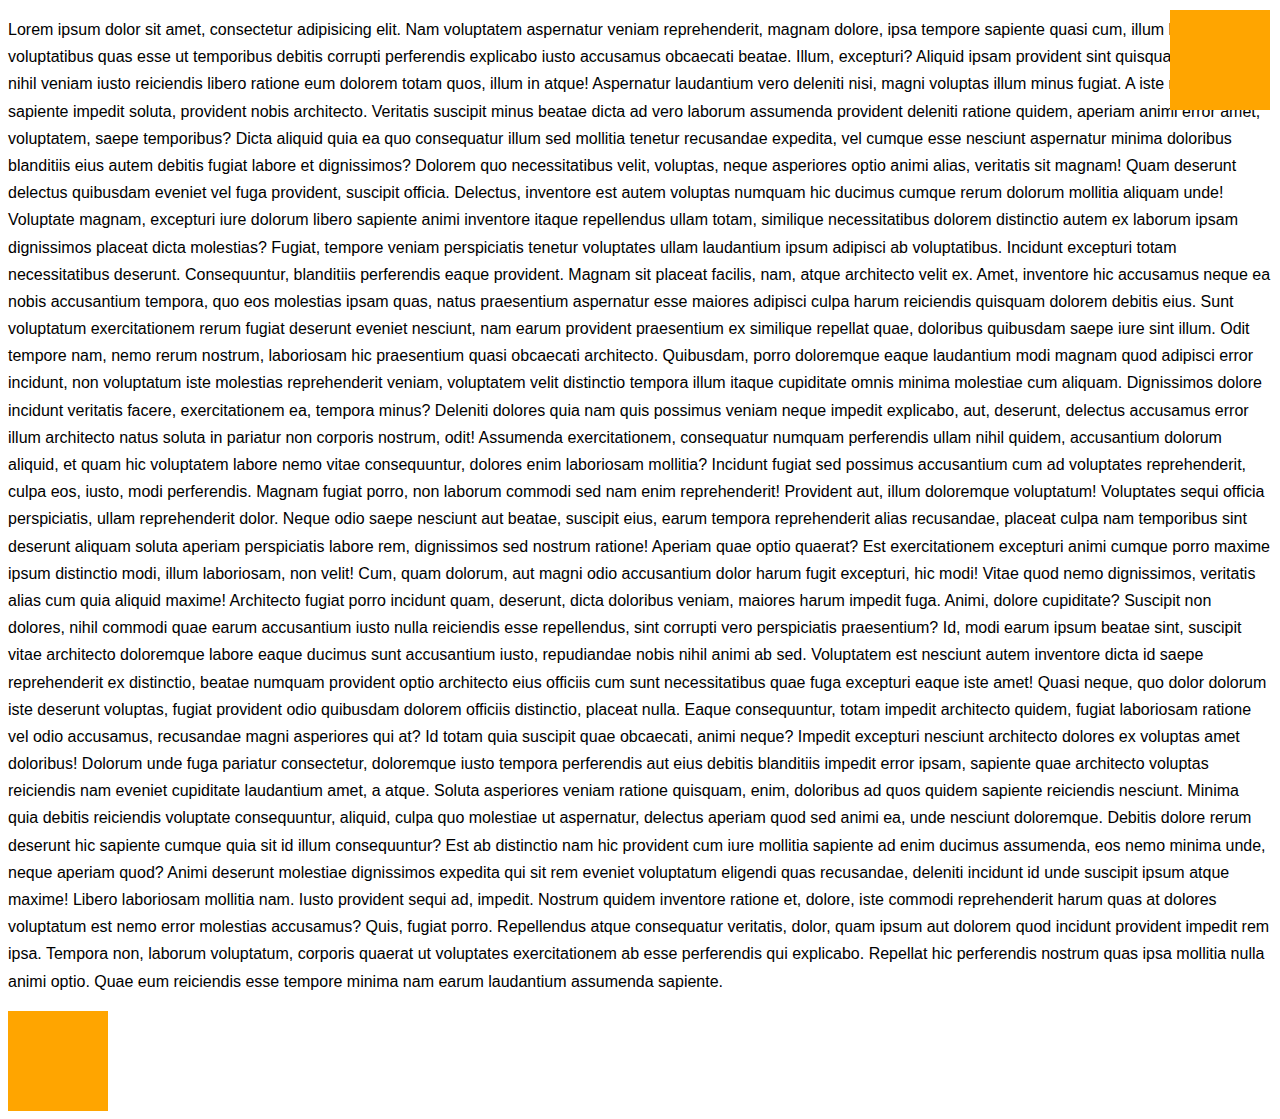
<file: samples/lecture4/index.html>
<!DOCTYPE html>
<html lang="en">
<head>
	<meta charset="UTF-8">
	<title>Lecture 4</title>

	<style>
		* {
			/*border: solid 1px red;*/
			/*padding: 10px;*/
		}

		h1 {
		    font-family: Georgia, "Times New Roman", serif;
		    font-style: italic;
		    font-weight: 900;
		    line-height: 1.5;
		    border: solid 5px red;
			padding: 10px;
			margin: 50px;
		}

		p {
		    font-family: "Helvetica Neueu", Helvetica, Arial, sans-serif;
		    font-style: normal;
		    font-weight: normal;
		    line-height: 1.7;
		    font-size: 16px;
		}

		a {
			display: block;
		}

		section {
			background-color: blue;
			width: 500px;
			height: 6000px;
			position: relative;
			margin: 10px 20px 30px;
		}

		div {
			background-color: orange;
			width: 100px;
			height: 100px;
		}

		div.float {
			float: right;
			position: fixed;
			right: 10px;
			top: 10px;
		}
	</style>
</head>
<body>
	<div class="float">

	</div>
	<p>Lorem ipsum dolor sit amet, consectetur adipisicing elit. Nam voluptatem aspernatur veniam reprehenderit, magnam dolore, ipsa tempore sapiente quasi cum, illum libero voluptatibus quas esse ut temporibus debitis corrupti perferendis explicabo iusto accusamus obcaecati beatae. Illum, excepturi? Aliquid ipsam provident sint quisquam mollitia, nihil veniam iusto reiciendis libero ratione eum dolorem totam quos, illum in atque! Aspernatur laudantium vero deleniti nisi, magni voluptas illum minus fugiat. A iste nihil cupiditate sapiente impedit soluta, provident nobis architecto. Veritatis suscipit minus beatae dicta ad vero laborum assumenda provident deleniti ratione quidem, aperiam animi error amet, voluptatem, saepe temporibus? Dicta aliquid quia ea quo consequatur illum sed mollitia tenetur recusandae expedita, vel cumque esse nesciunt aspernatur minima doloribus blanditiis eius autem debitis fugiat labore et dignissimos? Dolorem quo necessitatibus velit, voluptas, neque asperiores optio animi alias, veritatis sit magnam! Quam deserunt delectus quibusdam eveniet vel fuga provident, suscipit officia. Delectus, inventore est autem voluptas numquam hic ducimus cumque rerum dolorum mollitia aliquam unde! Voluptate magnam, excepturi iure dolorum libero sapiente animi inventore itaque repellendus ullam totam, similique necessitatibus dolorem distinctio autem ex laborum ipsam dignissimos placeat dicta molestias? Fugiat, tempore veniam perspiciatis tenetur voluptates ullam laudantium ipsum adipisci ab voluptatibus. Incidunt excepturi totam necessitatibus deserunt. Consequuntur, blanditiis perferendis eaque provident. Magnam sit placeat facilis, nam, atque architecto velit ex. Amet, inventore hic accusamus neque ea nobis accusantium tempora, quo eos molestias ipsam quas, natus praesentium aspernatur esse maiores adipisci culpa harum reiciendis quisquam dolorem debitis eius. Sunt voluptatum exercitationem rerum fugiat deserunt eveniet nesciunt, nam earum provident praesentium ex similique repellat quae, doloribus quibusdam saepe iure sint illum. Odit tempore nam, nemo rerum nostrum, laboriosam hic praesentium quasi obcaecati architecto. Quibusdam, porro doloremque eaque laudantium modi magnam quod adipisci error incidunt, non voluptatum iste molestias reprehenderit veniam, voluptatem velit distinctio tempora illum itaque cupiditate omnis minima molestiae cum aliquam. Dignissimos dolore incidunt veritatis facere, exercitationem ea, tempora minus? Deleniti dolores quia nam quis possimus veniam neque impedit explicabo, aut, deserunt, delectus accusamus error illum architecto natus soluta in pariatur non corporis nostrum, odit! Assumenda exercitationem, consequatur numquam perferendis ullam nihil quidem, accusantium dolorum aliquid, et quam hic voluptatem labore nemo vitae consequuntur, dolores enim laboriosam mollitia? Incidunt fugiat sed possimus accusantium cum ad voluptates reprehenderit, culpa eos, iusto, modi perferendis. Magnam fugiat porro, non laborum commodi sed nam enim reprehenderit! Provident aut, illum doloremque voluptatum! Voluptates sequi officia perspiciatis, ullam reprehenderit dolor. Neque odio saepe nesciunt aut beatae, suscipit eius, earum tempora reprehenderit alias recusandae, placeat culpa nam temporibus sint deserunt aliquam soluta aperiam perspiciatis labore rem, dignissimos sed nostrum ratione! Aperiam quae optio quaerat? Est exercitationem excepturi animi cumque porro maxime ipsum distinctio modi, illum laboriosam, non velit! Cum, quam dolorum, aut magni odio accusantium dolor harum fugit excepturi, hic modi! Vitae quod nemo dignissimos, veritatis alias cum quia aliquid maxime! Architecto fugiat porro incidunt quam, deserunt, dicta doloribus veniam, maiores harum impedit fuga. Animi, dolore cupiditate? Suscipit non dolores, nihil commodi quae earum accusantium iusto nulla reiciendis esse repellendus, sint corrupti vero perspiciatis praesentium? Id, modi earum ipsum beatae sint, suscipit vitae architecto doloremque labore eaque ducimus sunt accusantium iusto, repudiandae nobis nihil animi ab sed. Voluptatem est nesciunt autem inventore dicta id saepe reprehenderit ex distinctio, beatae numquam provident optio architecto eius officiis cum sunt necessitatibus quae fuga excepturi eaque iste amet! Quasi neque, quo dolor dolorum iste deserunt voluptas, fugiat provident odio quibusdam dolorem officiis distinctio, placeat nulla. Eaque consequuntur, totam impedit architecto quidem, fugiat laboriosam ratione vel odio accusamus, recusandae magni asperiores qui at? Id totam quia suscipit quae obcaecati, animi neque? Impedit excepturi nesciunt architecto dolores ex voluptas amet doloribus! Dolorum unde fuga pariatur consectetur, doloremque iusto tempora perferendis aut eius debitis blanditiis impedit error ipsam, sapiente quae architecto voluptas reiciendis nam eveniet cupiditate laudantium amet, a atque. Soluta asperiores veniam ratione quisquam, enim, doloribus ad quos quidem sapiente reiciendis nesciunt. Minima quia debitis reiciendis voluptate consequuntur, aliquid, culpa quo molestiae ut aspernatur, delectus aperiam quod sed animi ea, unde nesciunt doloremque. Debitis dolore rerum deserunt hic sapiente cumque quia sit id illum consequuntur? Est ab distinctio nam hic provident cum iure mollitia sapiente ad enim ducimus assumenda, eos nemo minima unde, neque aperiam quod? Animi deserunt molestiae dignissimos expedita qui sit rem eveniet voluptatum eligendi quas recusandae, deleniti incidunt id unde suscipit ipsum atque maxime! Libero laboriosam mollitia nam. Iusto provident sequi ad, impedit. Nostrum quidem inventore ratione et, dolore, iste commodi reprehenderit harum quas at dolores voluptatum est nemo error molestias accusamus? Quis, fugiat porro. Repellendus atque consequatur veritatis, dolor, quam ipsum aut dolorem quod incidunt provident impedit rem ipsa. Tempora non, laborum voluptatum, corporis quaerat ut voluptates exercitationem ab esse perferendis qui explicabo. Repellat hic perferendis nostrum quas ipsa mollitia nulla animi optio. Quae eum reiciendis esse tempore minima nam earum laudantium assumenda sapiente.</p>

	<div></div>

</body>
</html>
</file>
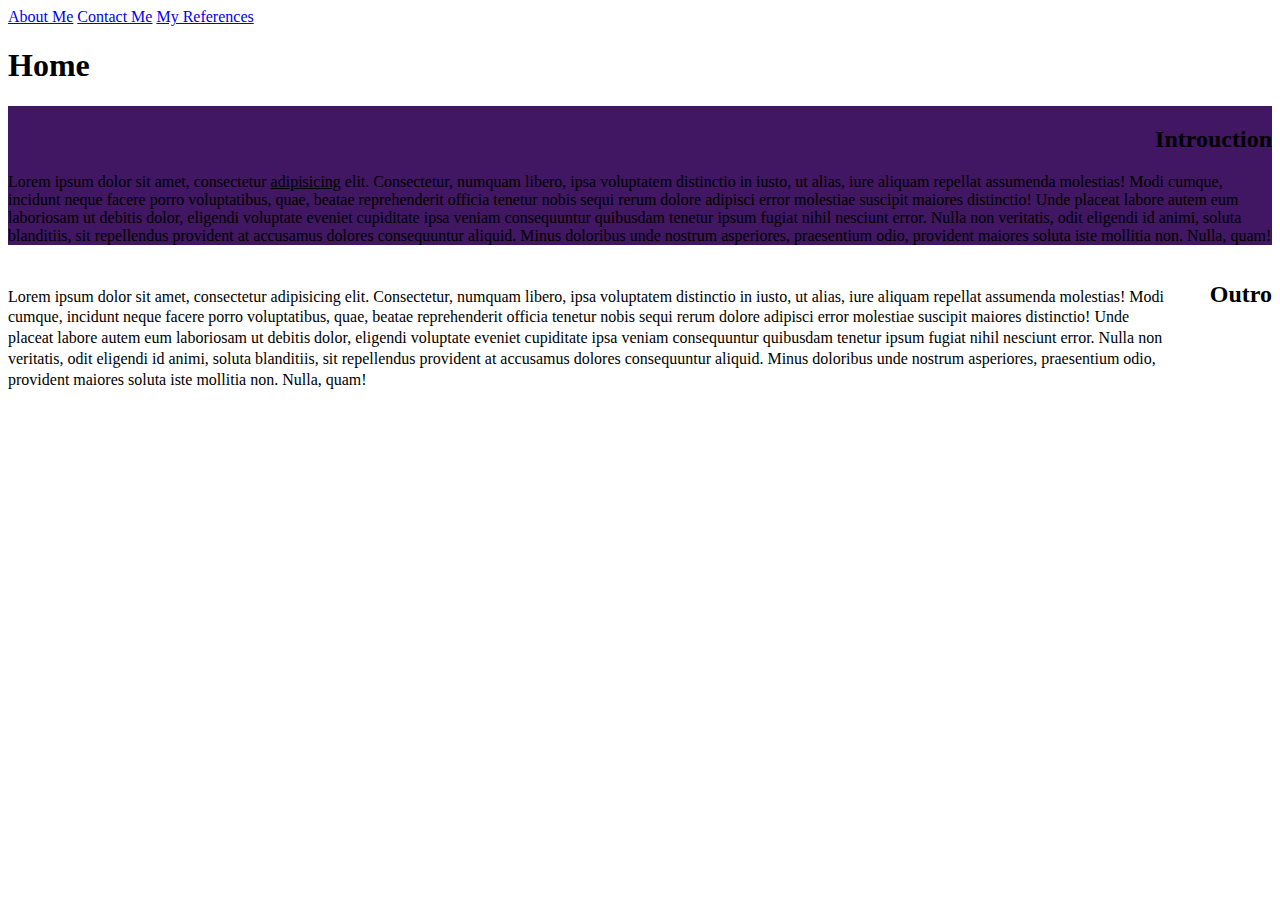
<file: samples/lecture5/index.html>
<!DOCTYPE html>
<html lang="en">
<head>
	<meta charset="UTF-8">
	<title>Assignment 1</title>
	<link rel="stylesheet" href="css/style.css">
</head>
<body>
	<nav>
		<a href="about.html">About Me</a>
		<a href="contact.html">Contact Me</a>
		<a href="references.html">My References</a>
	</nav>
	<h1>Home</h1>

	<div class="intro">
		<h2>Introuction</h2>
		<p>Lorem ipsum dolor sit amet, consectetur <span>adipisicing</span> elit. Consectetur, numquam libero, ipsa voluptatem distinctio in iusto, ut alias, iure aliquam repellat assumenda molestias! Modi cumque, incidunt neque facere porro voluptatibus, quae, beatae reprehenderit officia tenetur nobis sequi rerum dolore adipisci error molestiae suscipit maiores distinctio! Unde placeat labore autem eum laboriosam ut debitis dolor, eligendi voluptate eveniet cupiditate ipsa veniam consequuntur quibusdam tenetur ipsum fugiat nihil nesciunt error. Nulla non veritatis, odit eligendi id animi, soluta blanditiis, sit repellendus provident at accusamus dolores consequuntur aliquid. Minus doloribus unde nostrum asperiores, praesentium odio, provident maiores soluta iste mollitia non. Nulla, quam!</p>
	</div>

	<div class="outro">
		<h2>Outro</h2>
		<p class="body-text">Lorem ipsum dolor sit amet, consectetur adipisicing elit. Consectetur, numquam libero, ipsa voluptatem distinctio in iusto, ut alias, iure aliquam repellat assumenda molestias! Modi cumque, incidunt neque facere porro voluptatibus, quae, beatae reprehenderit officia tenetur nobis sequi rerum dolore adipisci error molestiae suscipit maiores distinctio! Unde placeat labore autem eum laboriosam ut debitis dolor, eligendi voluptate eveniet cupiditate ipsa veniam consequuntur quibusdam tenetur ipsum fugiat nihil nesciunt error. Nulla non veritatis, odit eligendi id animi, soluta blanditiis, sit repellendus provident at accusamus dolores consequuntur aliquid. Minus doloribus unde nostrum asperiores, praesentium odio, provident maiores soluta iste mollitia non. Nulla, quam!</p>
	</div>
</body>
</html>
</file>
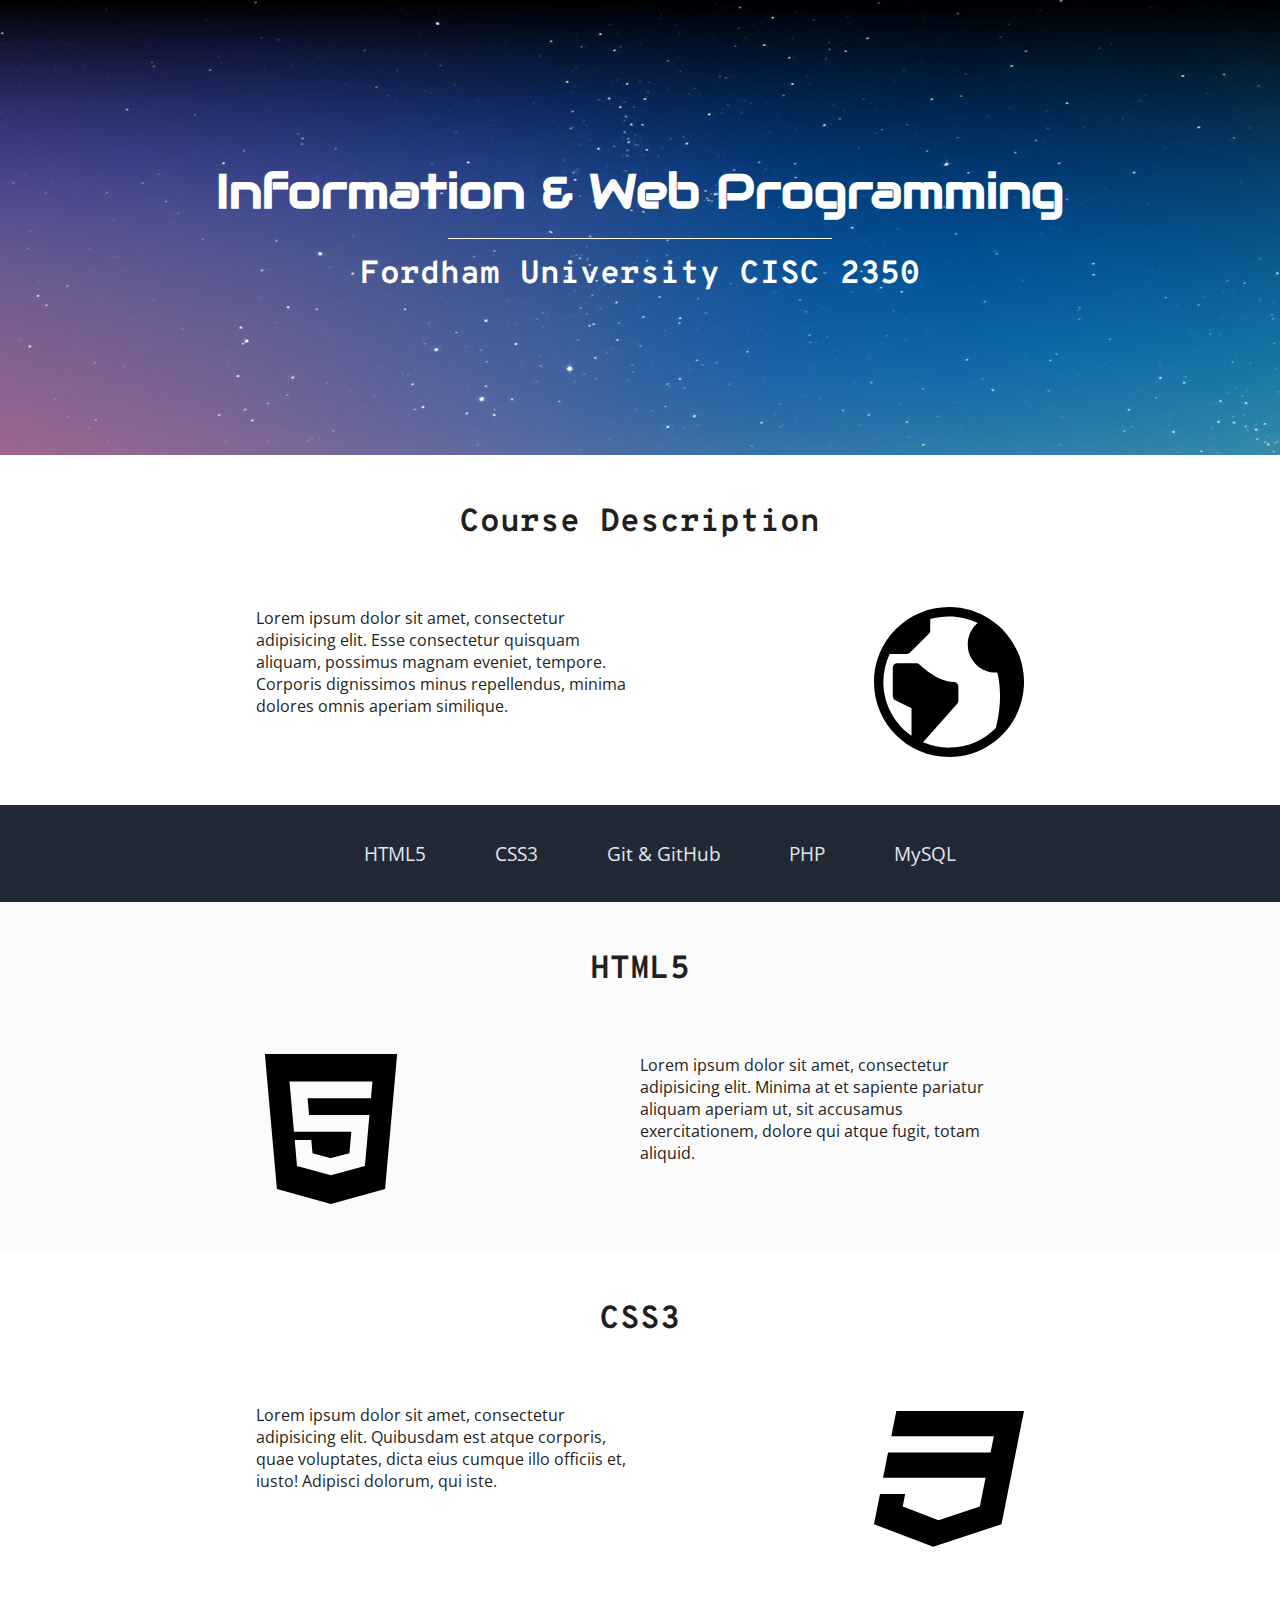
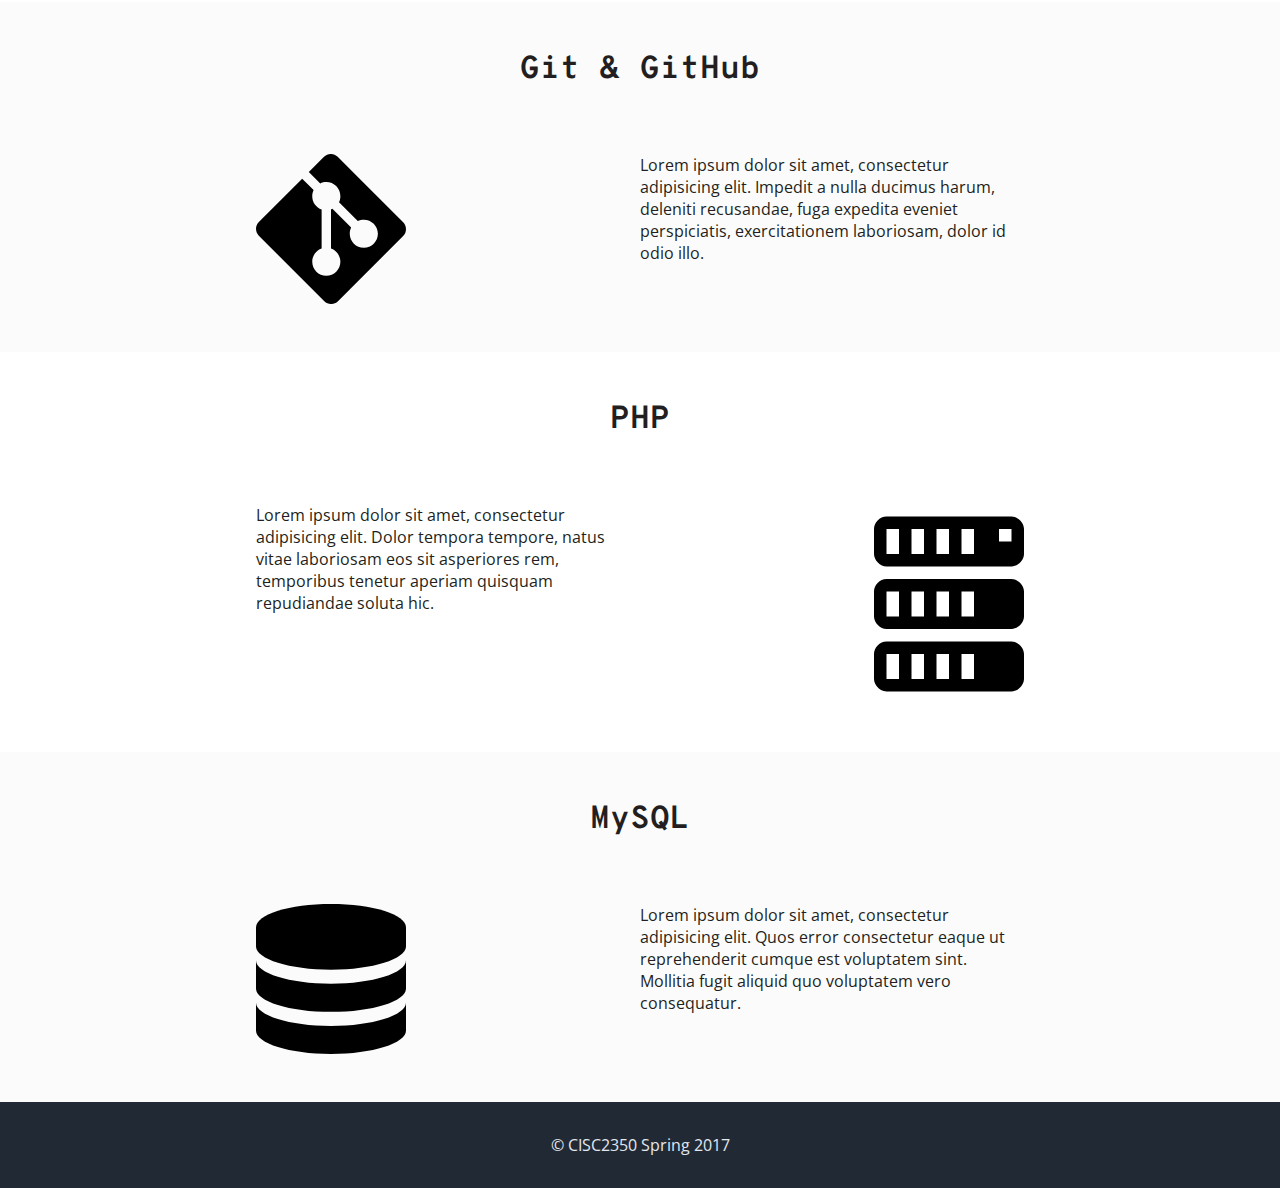
<file: samples/responsive-website/index.html>
<!DOCTYPE html>
<html lang="en">
<head>
	<meta charset="UTF-8">
	<title>Info and Web Programming</title>
	<!--
		When referencing files that are in your website directory - which is the main directory that holds all of your website files
		and folders - make sure you are providing filepaths in the context of your website  directory for 'src' and 'href'.

		Absolute path: the filepath of a file or directory starting with the root directory - your MAIN WEBSITE DIRECTORY, represented by "/".
		e.x. <link rel="stylesheet" href="/css/style.css">

		Relative path: the filepath relative to the directory that the current file is in.
		e.x. <link rel="stylesheet" href="css/style.css">
	-->
	<link rel="stylesheet" href="css/style.css">

	<!-- the responsive version of our styleshee -->
	<!-- <link rel="stylesheet" href="css/style.css"> -->

	<!-- the responsive meta element sets the browser content width to match the device width, and makes sure it is not zoomed in -->
	<meta name="viewport" content="width=device-width, initial-scale=1">

	<!-- google fonts imported -->
	<link href="https://fonts.googleapis.com/css?family=Audiowide|Open+Sans|Overpass+Mono" rel="stylesheet">
</head>
<body>
	<header>
		<h1>Information &amp; Web Programming</h1>
		<h2>Fordham University CISC 2350</h2>
	</header>
	<section class="section-info">
		<h3>Course Description</h3>
		<div class="info-pair">
			<!-- another example of a relative path, pointing to a file in the website image folder -->
			<img src="img/the-web.svg" alt="The world wide web">
			<p>Lorem ipsum dolor sit amet, consectetur adipisicing elit. Esse consectetur quisquam aliquam, possimus magnam eveniet, tempore. Corporis dignissimos minus repellendus, minima dolores omnis aperiam similique.</p>
		</div>
	</section>
	<nav>
		<ul>
			<li><a href="#html">HTML5</a></li>
			<li><a href="#css">CSS3</a></li>
			<li><a href="#git">Git &amp; GitHub</a></li>
			<li><a href="#php">PHP</a></li>
			<li><a href="#mysql">MySQL</a></li>
		</ul>
	</nav>
	<section class="section-info" id="html">
		<h3>HTML5</h3>
		<div class="info-pair">
			<img src="img/html5.svg" alt="HTML5">
			<p>Lorem ipsum dolor sit amet, consectetur adipisicing elit. Minima at et sapiente pariatur aliquam aperiam ut, sit accusamus exercitationem, dolore qui atque fugit, totam aliquid.</p>
		</div>
	</section>
	<section class="section-info" id="css">
		<h3>CSS3</h3>
		<div class="info-pair">
			<img src="img/css3.svg" alt="CSS3">
			<p>Lorem ipsum dolor sit amet, consectetur adipisicing elit. Quibusdam est atque corporis, quae voluptates, dicta eius cumque illo officiis et, iusto! Adipisci dolorum, qui iste.</p>
		</div>
	</section>
	<section class="section-info" id="git">
		<h3>Git &amp; GitHub</h3>
		<div class="info-pair">
			<img src="img/git.svg" alt="Git and GitHub">
			<p>Lorem ipsum dolor sit amet, consectetur adipisicing elit. Impedit a nulla ducimus harum, deleniti recusandae, fuga expedita eveniet perspiciatis, exercitationem laboriosam, dolor id odio illo.</p>
		</div>
	</section>
	<section class="section-info" id="php">
		<h3>PHP</h3>
		<div class="info-pair">
			<img src="img/server.svg" alt="PHP">
			<p>Lorem ipsum dolor sit amet, consectetur adipisicing elit. Dolor tempora tempore, natus vitae laboriosam eos sit asperiores rem, temporibus tenetur aperiam quisquam repudiandae soluta hic.</p>
		</div>
	</section>
	<section class="section-info" id="mysql">
		<h3>MySQL</h3>
		<div class="info-pair">
			<img src="img/mysql.svg" alt="MySQL">
			<p>Lorem ipsum dolor sit amet, consectetur adipisicing elit. Quos error consectetur eaque ut reprehenderit cumque est voluptatem sint. Mollitia fugit aliquid quo voluptatem vero consequatur.</p>
		</div>
	</section>
	<footer><a href="https://www.fordham.edu/info/25355/cis_courses">&copy; CISC2350 Spring 2017</a></footer>
</body>
</html>
</file>
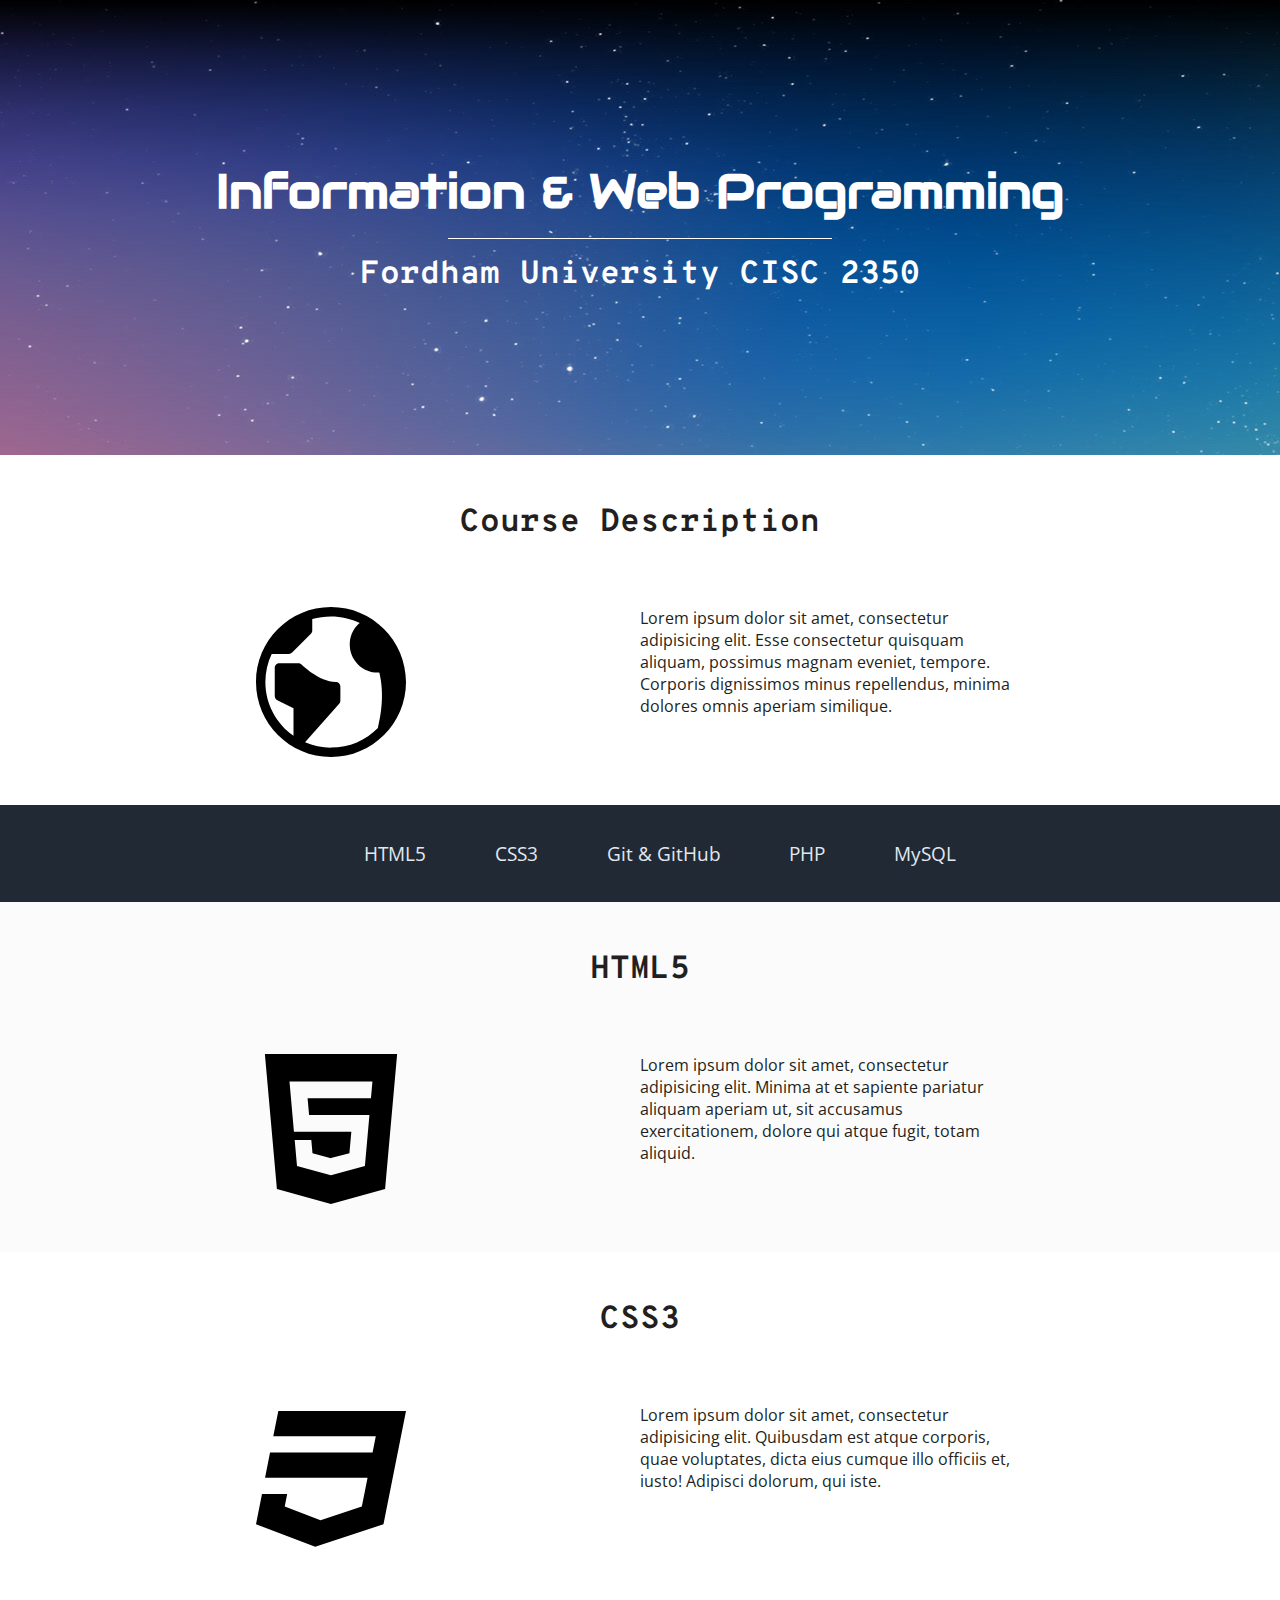
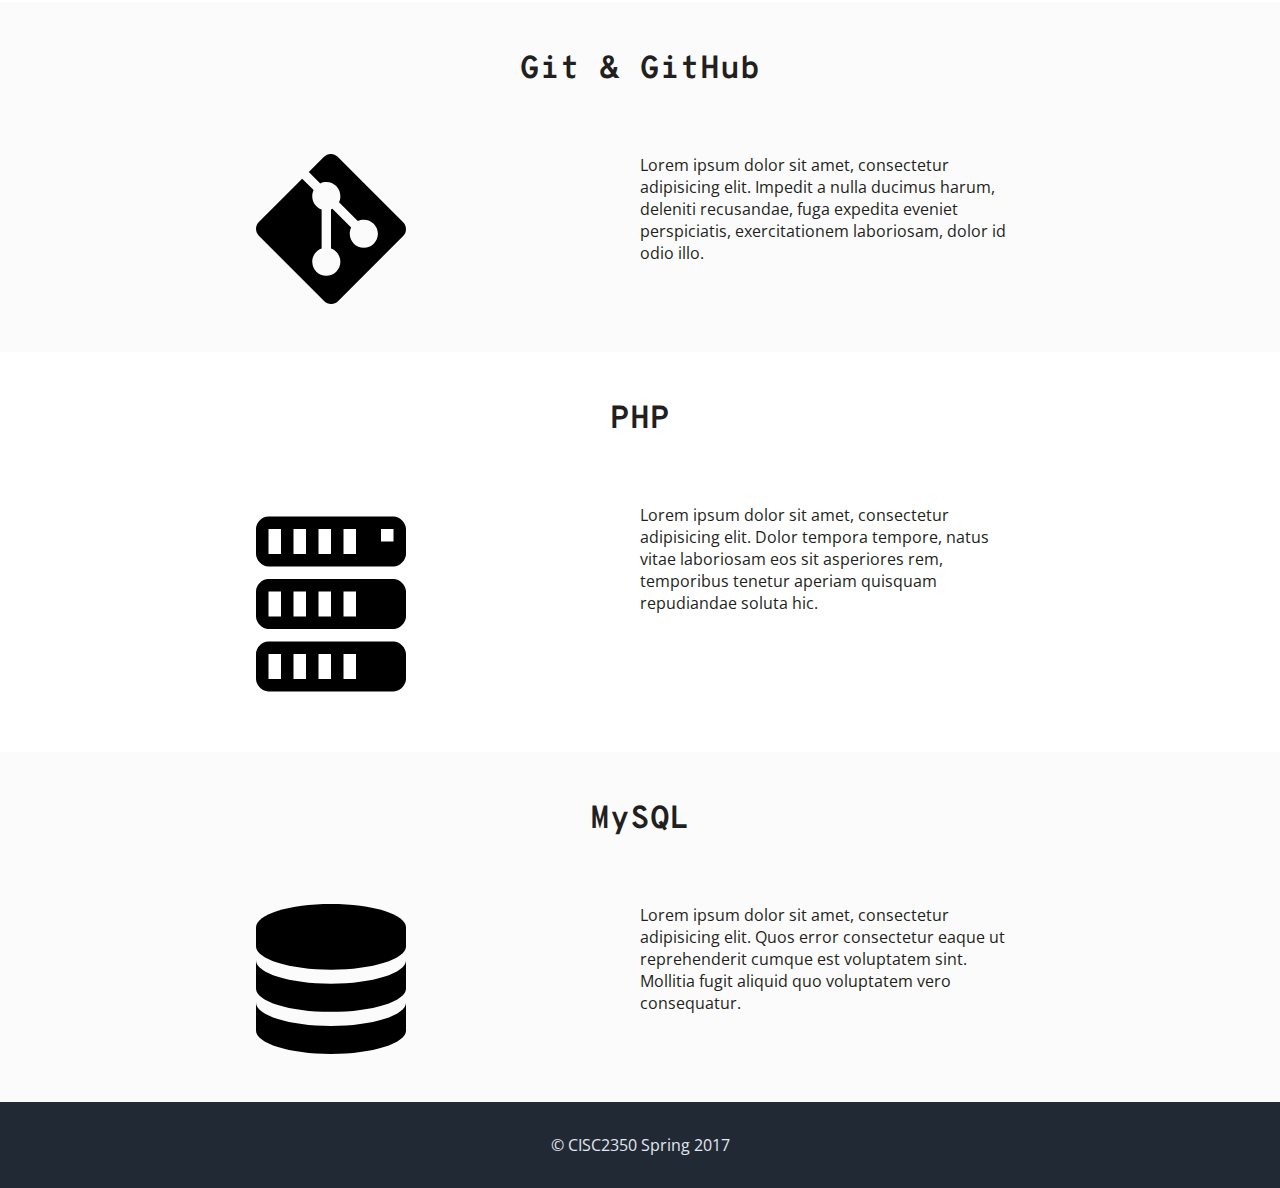
<file: samples/website/index.html>
<!DOCTYPE html>
<html lang="en">
<head>
	<meta charset="UTF-8">
	<title>Info and Web Programming</title>

	<!--
		When referencing files that are in your website directory - which is the main directory that holds all of your website files
		and folders - make sure you are providing filepaths in the context of your website  directory for 'src' and 'href'.

		Absolute path: the filepath of a file or directory starting with the root directory - your MAIN WEBSITE DIRECTORY, represented by "/".
		e.x. <link rel="stylesheet" href="/css/style.css">

		Relative path: the filepath relative to the directory that the current file is in.
		e.x. <link rel="stylesheet" href="css/style.css">
	-->
	<link rel="stylesheet" href="css/style.css">

	<!-- google fonts imported -->
	<link href="https://fonts.googleapis.com/css?family=Audiowide|Open+Sans|Overpass+Mono" rel="stylesheet">
</head>
<body>
	<header>
		<h1>Information &amp; Web Programming</h1>
		<h2>Fordham University CISC 2350</h2>
	</header>
	<section class="section-info">
		<h3>Course Description</h3>
		<div class="info-pair">
			<p>Lorem ipsum dolor sit amet, consectetur adipisicing elit. Esse consectetur quisquam aliquam, possimus magnam eveniet, tempore. Corporis dignissimos minus repellendus, minima dolores omnis aperiam similique.</p>

			<!-- another example of a relative path, pointing to a file in the website image folder -->
			<img src="img/the-web.svg" alt="The world wide web">
		</div>
	</section>
	<nav>
		<ul>
			<li><a href="#html">HTML5</a></li>
			<li><a href="#css">CSS3</a></li>
			<li><a href="#git">Git &amp; GitHub</a></li>
			<li><a href="#php">PHP</a></li>
			<li><a href="#mysql">MySQL</a></li>
		</ul>
	</nav>
	<section class="section-info" id="html">
		<h3>HTML5</h3>
		<div class="info-pair">
			<!-- another example of a relative path, pointing to a file in the website image folder -->
			<img src="img/html5.svg" alt="HTML5">
			<p>Lorem ipsum dolor sit amet, consectetur adipisicing elit. Minima at et sapiente pariatur aliquam aperiam ut, sit accusamus exercitationem, dolore qui atque fugit, totam aliquid.</p>
		</div>
	</section>
	<section class="section-info" id="css">
		<h3>CSS3</h3>
		<div class="info-pair">
			<p>Lorem ipsum dolor sit amet, consectetur adipisicing elit. Quibusdam est atque corporis, quae voluptates, dicta eius cumque illo officiis et, iusto! Adipisci dolorum, qui iste.</p>

			<!-- another example of a relative path, pointing to a file in the website image folder -->
			<img src="img/css3.svg" alt="CSS3">
		</div>
	</section>
	<section class="section-info" id="git">
		<h3>Git &amp; GitHub</h3>
		<div class="info-pair">
			<!-- another example of a relative path, pointing to a file in the website image folder -->
			<img src="img/git.svg" alt="Git and GitHub">
			<p>Lorem ipsum dolor sit amet, consectetur adipisicing elit. Impedit a nulla ducimus harum, deleniti recusandae, fuga expedita eveniet perspiciatis, exercitationem laboriosam, dolor id odio illo.</p>
		</div>
	</section>
	<section class="section-info" id="php">
		<h3>PHP</h3>
		<div class="info-pair">
			<p>Lorem ipsum dolor sit amet, consectetur adipisicing elit. Dolor tempora tempore, natus vitae laboriosam eos sit asperiores rem, temporibus tenetur aperiam quisquam repudiandae soluta hic.</p>

			<!-- another example of a relative path, pointing to a file in the website image folder -->
			<img src="img/server.svg" alt="PHP">
		</div>
	</section>
	<section class="section-info" id="mysql">
		<h3>MySQL</h3>
		<div class="info-pair">
			<!-- another example of a relative path, pointing to a file in the website image folder -->
			<img src="img/mysql.svg" alt="MySQL">
			<p>Lorem ipsum dolor sit amet, consectetur adipisicing elit. Quos error consectetur eaque ut reprehenderit cumque est voluptatem sint. Mollitia fugit aliquid quo voluptatem vero consequatur.</p>
		</div>
	</section>
	<footer><a href="https://www.fordham.edu/info/25355/cis_courses">&copy; CISC2350 Spring 2017</a></footer>
</body>
</html>
</file>
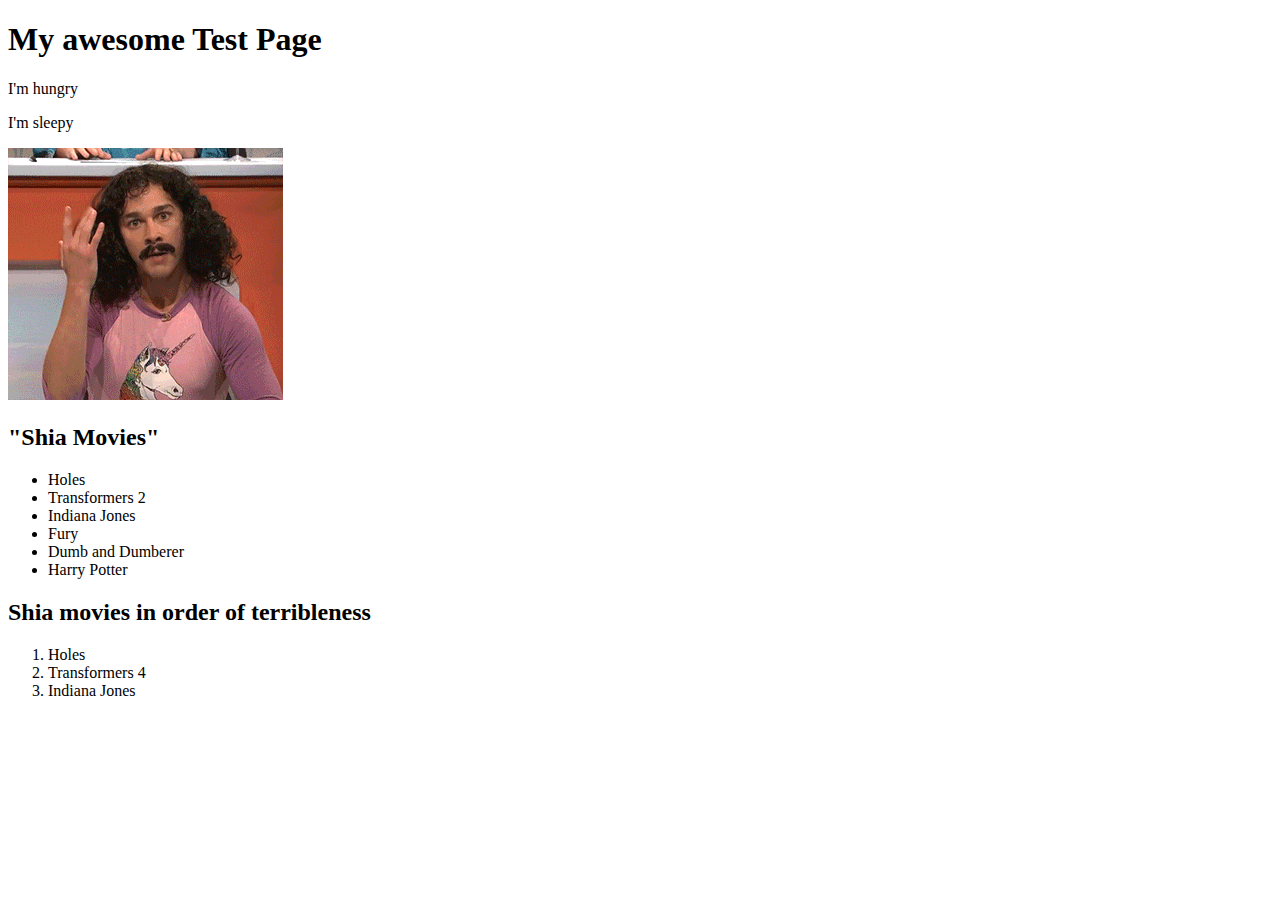
<file: samples/lecture1/c01/index.html>
<!DOCTYPE html>
<html>
	<!-- The 'head' element houses any additional information or data that can be used by the browser -->
	<head>
		<!-- This meta tag specifies the character encoding for the file -->
		<meta charset="utf-8">

		<!-- 'title' element is used in the browser tab, -->
		<title>My awesome Test Page</title>
	</head>

	<!-- Almost all of the file's content is enclosed within the 'body' element -->
	<body>
		<!-- Should only use 1 'h1' element per file, as it is the highest order header element of a page -->
		<h1>My awesome Test Page</h1>
		<p>I'm hungry</p>
		<p>I'm sleepy</p>

		<!-- the 'target' attribute set to '_blank'
		is what causes the link below to open in a
		new tab when clicked -->
		<a href="http://www.fordham.edu" target="_blank">
			<!-- commenting out to explain referencing local images after -->
			<!-- <img src="http://www.reactiongifs.com/r/mgc.gif" alt="Shia in wig, saying magic." /> -->

			<!--
				because we are not including any kind of URL in the source, this tells the
				browser that this image can be found in the site's directory structure.
				In this case, we are telling the browser "the file 'magic.gif' is in the same
				directory as this file.  Go fetch it from here."  When we reference images like this,
				we need to also make sure that we are saving them to our website directory structure.
				Here, you will see that the image 'magic.gif' has been saved to the same directory as
				our index.html file.
			 -->
			<img src="magic.gif" alt="Shia in wig, saying magic." />
		</a>

		<!-- having multiple header elements of h2 - h6 is fine. -->
		<h2>"Shia Movies"</h2>
		<ul>
			<li>Holes</li>
			<li>Transformers 2</li>
			<li>Indiana Jones</li>
			<li>Fury</li>
			<li>Dumb and Dumberer</li>
			<li>Harry Potter</li>
		</ul>

		<h2>Shia movies in order of terribleness</h2>
		<ol>
			<li>Holes</li>
			<li>Transformers 4</li>
			<li>Indiana Jones</li>
		</ol>
	</body>
</html>
</file>
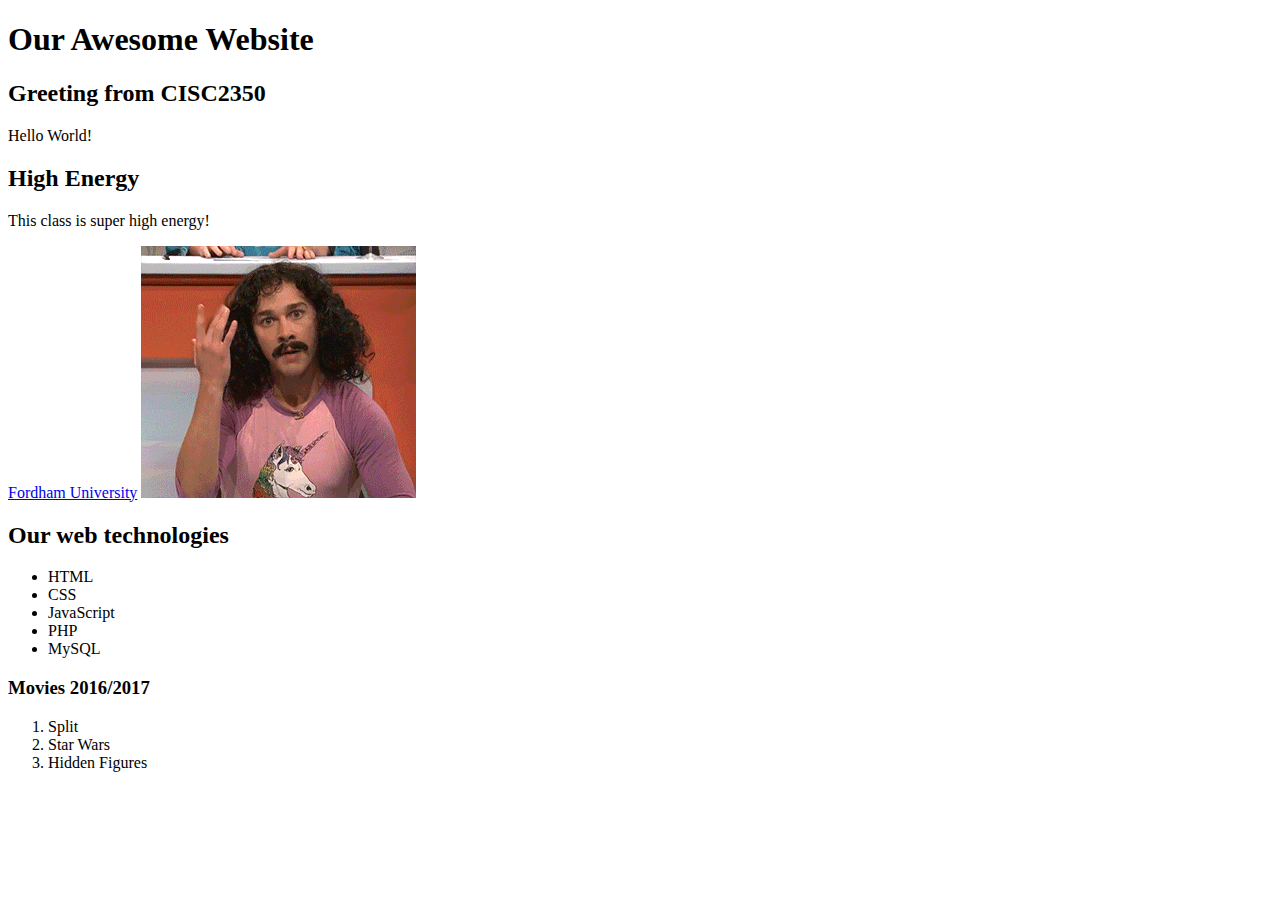
<file: samples/lecture1/e01/index.html>
<!DOCTYPE html>
<html>
	<head>
		<meta charset="utf-8">
		<title>Our Awesome Website</title>
	</head>
	<body>
		<h1>Our Awesome Website</h1>

		<h2>Greeting from CISC2350</h2>
		<p>Hello World!</p>

		<h2>High Energy</h2>
		<p>This class is super high energy!</p>
		<a href="http://www.fordham.edu" target="_blank">Fordham University</a>
		<img src="img/magic.gif" alt="Shia, gesturing and saying the word 'magic'">
<!--
		<a href="http://www.fordham.edu">
			<img src="img/magic.gif" alt="Shia, gesturing and saying the word 'magic'">
		</a> -->

		<h2>Our web technologies</h2>
		<ul>
			<li>HTML</li>
			<li>CSS</li>
			<li>JavaScript</li>
			<li>PHP</li>
			<li>MySQL</li>
		</ul>

		<h3>Movies 2016/2017</h3>
		<ol>
			<li>Split</li>
			<li>Star Wars</li>
			<li>Hidden Figures</li>
		</ol>
	</body>
</html>
</file>
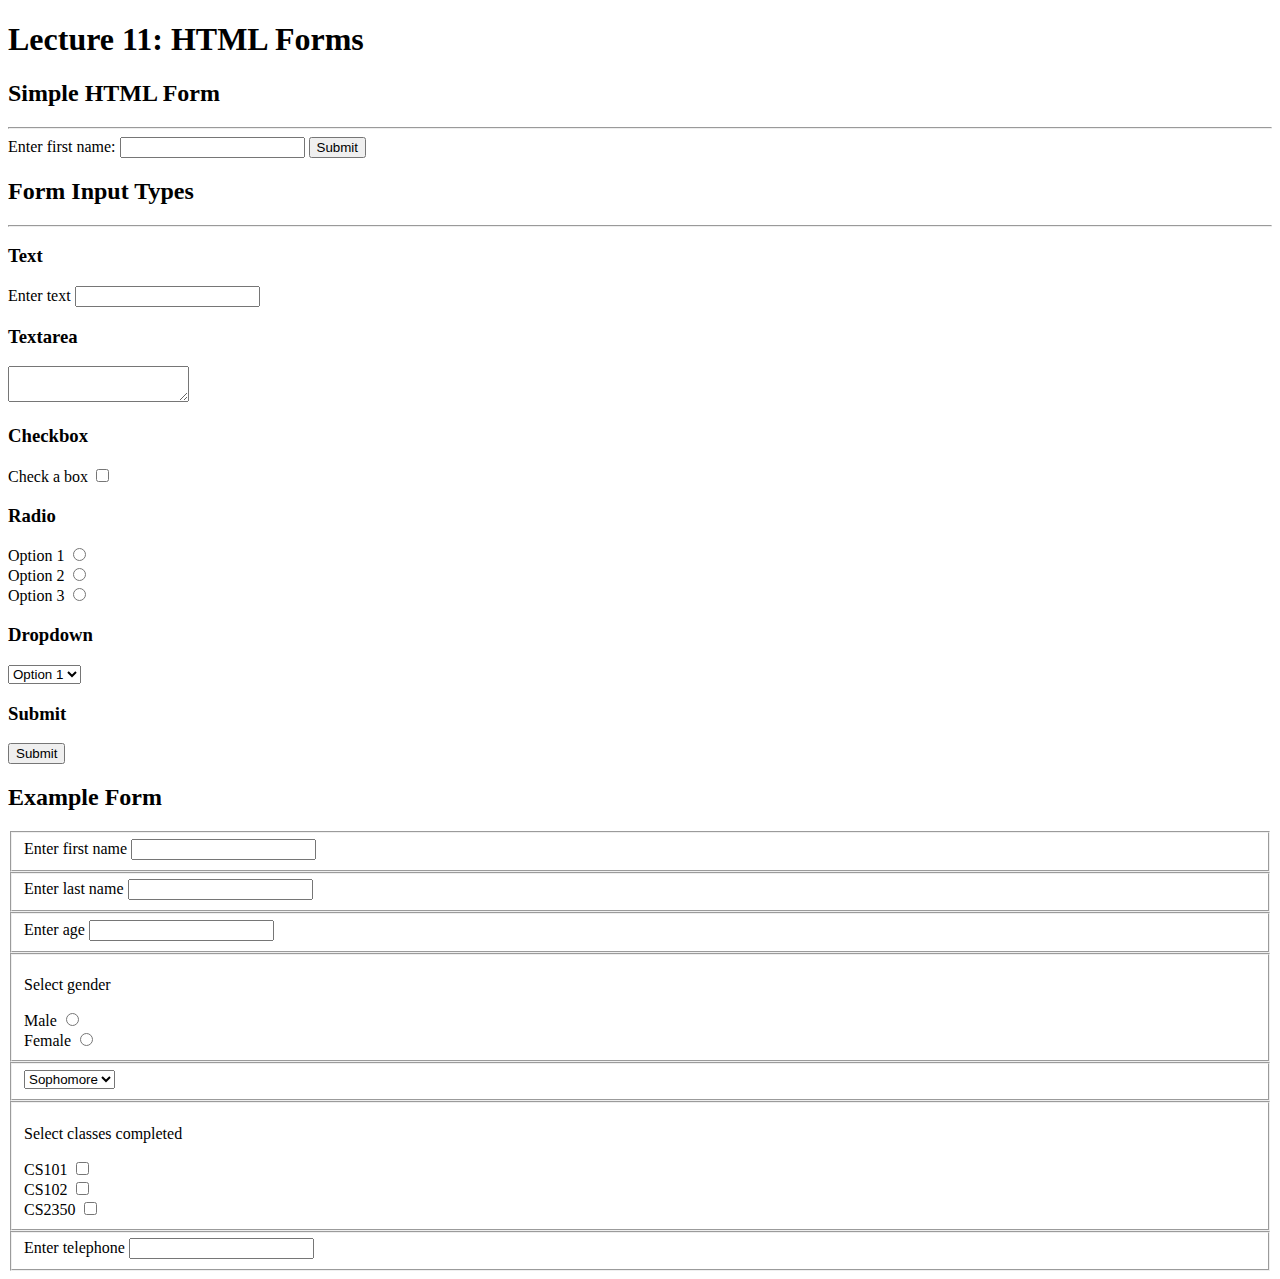
<file: samples/lecture11/html-forms/index.html>
<!DOCTYPE html>
<html lang="en">
<head>
	<meta charset="UTF-8">
	<title>Lecture 11 HTML Forms</title>
</head>
<body>
	<h1>Lecture 11: HTML Forms</h1>

	<section style="display: block">
		<h2>Simple HTML Form</h2>
		<hr>

		<!-- START HTML FORM -->
		<form name="our-first-form" action="index.html" method="post">
			<label for="first-name">Enter first name:</label>
			<input type="text" name="first-name">
			<input type="submit" value="Submit">
		</form>
	</section>

	<section style="display: block">
		<h2>Form Input Types</h2>
		<hr>

		<!-- START HTML FORM -->
		<form name="our-first-form" action="index.html" method="post">

			<h3>Text</h3>
			<label for="text-input">Enter text</label>
			<input type="text" name="text-input">

			<h3>Textarea</h3>
			<!-- https://developer.mozilla.org/en-US/docs/Web/HTML/Element/textarea -->
			<textarea></textarea>

			<h3>Checkbox</h3>
			<label for="checkbox">Check a box</label>
			<input type="checkbox" name="checkbox">

			<h3>Radio</h3>
			<label for="option1">Option 1</label>
			<input type="radio" name="options">
			<br>
			<label for="option2">Option 2</label>
			<input type="radio" name="options">
			<br>
			<label for="option3">Option 3</label>
			<input type="radio" name="options">

			<h3>Dropdown</h3>
			<!-- https://developer.mozilla.org/en-US/docs/Web/HTML/Element/select -->
			<select name="dropdown" id="my-dropdown">
				<!-- select elements need option elements as its children -->
				<option value="option1">Option 1</option>
				<option value="option2">Option 2</option>
				<option value="option3">Option 3</option>
			</select>

			<h3>Submit</h3>
			<input type="submit" value="Submit">
		</form>
	</section>


	<section style="display: block">
		<h2>Example Form</h2>
		<form action="index.html" method="post">
			<!-- https://developer.mozilla.org/en-US/docs/Web/HTML/Element/fieldset -->
			<fieldset>
				<label for="first-name">Enter first name</label>
				<input type="text" name="first-name">
			</fieldset>

			<fieldset>
				<label for="last-name">Enter last name</label>
				<input type="text" name="last-name">
			</fieldset>

			<fieldset>
				<label for="age">Enter age</label>
				<input type="number" name="age">
			</fieldset>

			<fieldset>
				<p>Select gender</p>
				<label for="male">Male</label>
				<input type="radio" name="gender" value="male">
				<br>
				<label for="female">Female</label>
				<input type="radio" name="gender" value="female">
			</fieldset>

			<fieldset>
				<select name="year" id="year">
					<option value="freshman">Freshman</option>
					<option value="sophomore" selected>Sophomore</option>
					<option value="junior">Junior</option>
					<option value="senior">Senior</option>
				</select>
			</fieldset>

			<fieldset>
				<p>Select classes completed</p>
				<label for="classes">CS101</label>
				<input type="checkbox" value="cs101" name="classes">
				<br>
				<label for="classes">CS102</label>
				<input type="checkbox" value="cs102" name="classes">
				<br>
				<label for="classes">CS2350</label>
				<input type="checkbox" value="cs2350" name="classes">
				<br>
			</fieldset>

			<fieldset>
				<label for="telephone">Enter telephone</label>
				<input type="tel" name="telephone">
			</fieldset>
		</form>
	</section>
</body>
</html>
</file>
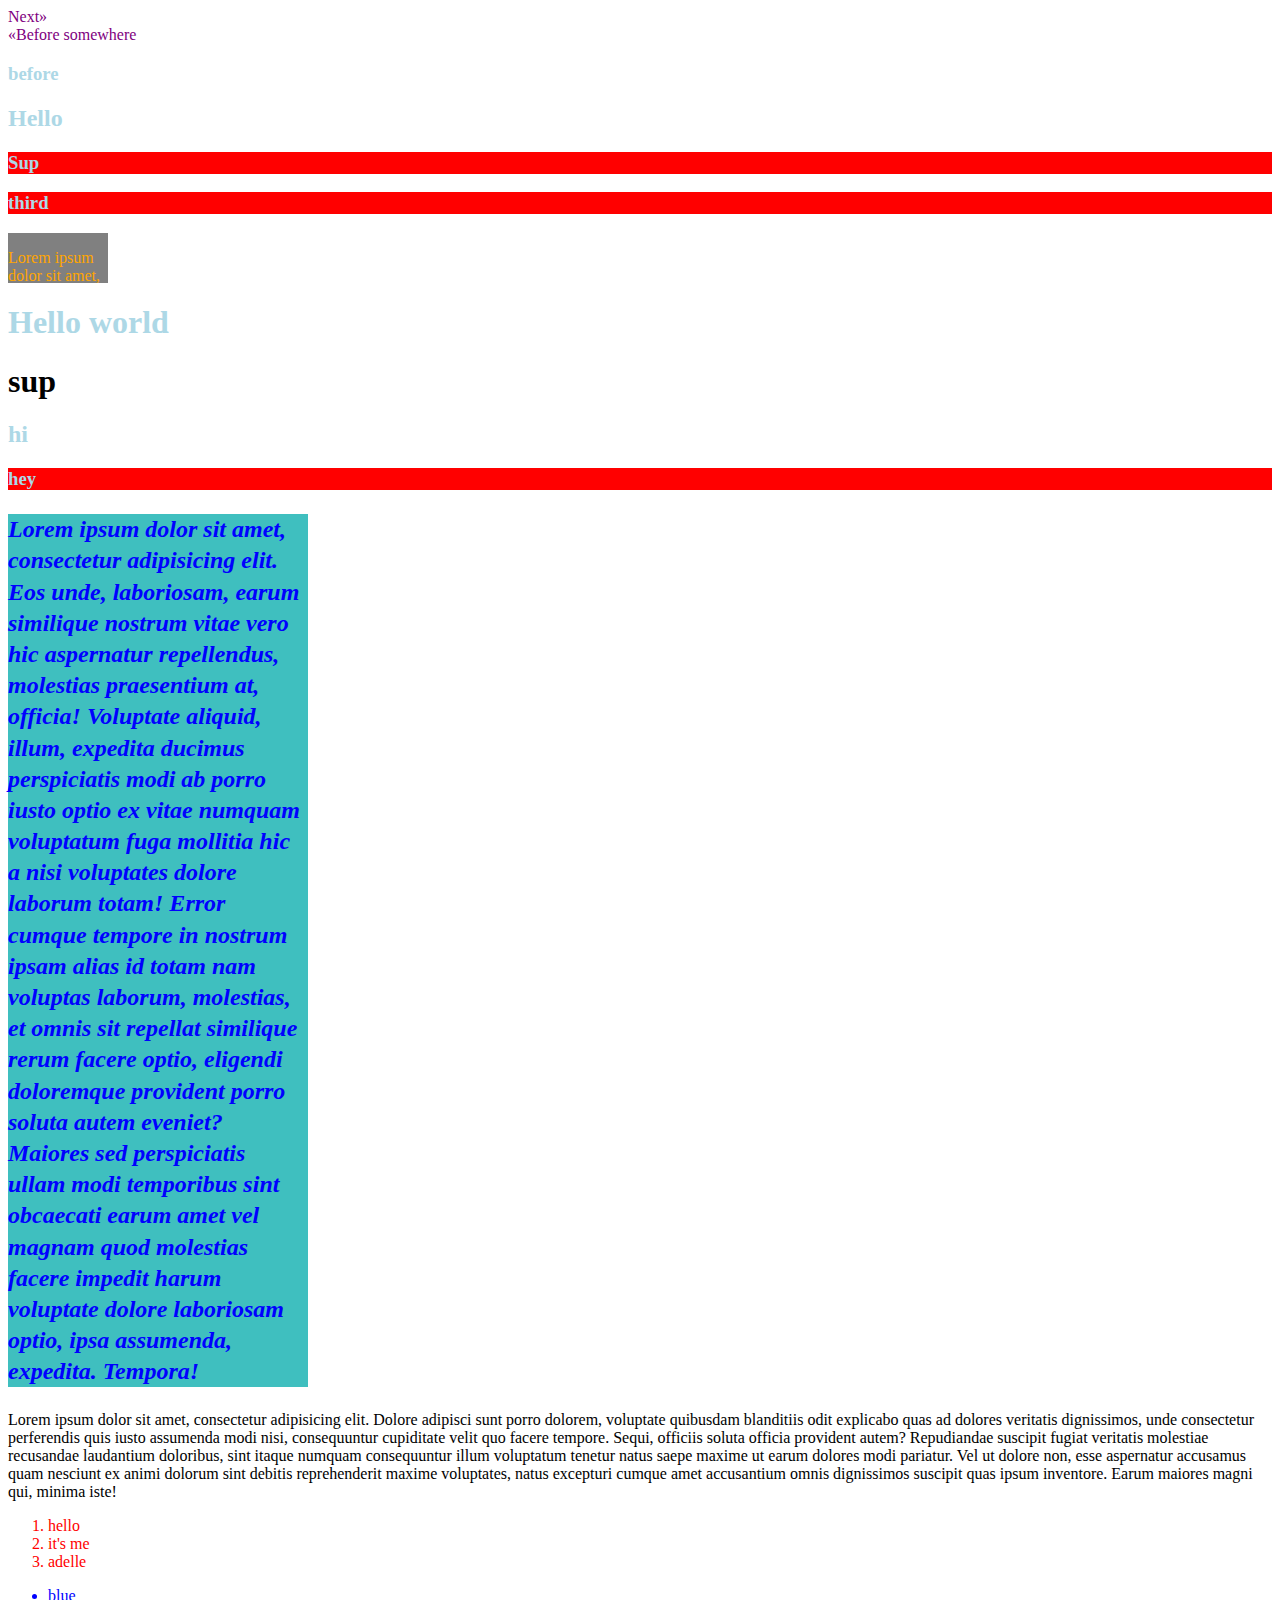
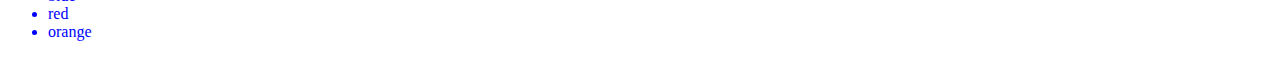
<file: samples/lecture4/e01/index.html>
<!DOCTYPE html>
<html lang="en">
<head>
	<meta charset="UTF-8">
	<title>Document</title>
	<style>
		p.blue-text {
			color: blue;
			background-color: #3FBFBF;
			font-size: 24px;
			line-height: 1.3;
			width: 50%;
			min-width: 200px;
			max-width: 300px;
			font-style: italic;
			font-weight: 600;
		}

		h1 {

		}

		h1.blue-text,
		h2,
		h3 {
			color: lightblue;
		}

		ul li {
			color: blue;
		}

		ol li {
			color: red;
		}

		.main {
			width: 100px;
			height: 50px;
			background-color: grey;
			overflow: hidden;
		}

		.main > .message {
			color: orange;
		}

		h2 + h3 {
			background-color: purple;
		}

		h2 ~ h3 {
			background-color: red;
		}

		a {
			color: purple;
			text-decoration: none;
		}

		a:hover {
			background-color: blue;
			text-decoration: underline;
		}

		/* Adds the right arrow after the element using the ::after psuedo element */
		a.next::after {
		    content: '»';
		}

		/* Adds the left arrow before the element using the ::before psuedo element */
		a.back::before {
		    content: '«';
		}
	</style>
</head>
<body>
<a href="#" class="next">Next</a>
<br>
<a href="#" class="back">Before</a>

<a href="#">somewhere</a>
	<h3>before</h3>
	<h2>Hello</h2>
	<h3>Sup</h3>
	<h3>third</h3>

<section class="main">
		<p class="message">Lorem ipsum dolor sit amet, consectetur adipisicing elit. Molestias, molestiae.</p>

		<section>
			<p class="message">Lorem ipsum dolor sit amet, consectetur adipisicing elit. Molestias, molestiae.</p>
		</section>
	</section>
	<h1 class="blue-text">Hello world</h1>
	<h1>sup</h1>
	<h2>hi</h2>
	<h3>hey</h3>
	<p class="blue-text">Lorem ipsum dolor sit amet, consectetur adipisicing elit. Eos unde, laboriosam, earum similique nostrum vitae vero hic aspernatur repellendus, molestias praesentium at, officia! Voluptate aliquid, illum, expedita ducimus perspiciatis modi ab porro iusto optio ex vitae numquam voluptatum fuga mollitia hic a nisi voluptates dolore laborum totam! Error cumque tempore in nostrum ipsam alias id totam nam voluptas laborum, molestias, et omnis sit repellat similique rerum facere optio, eligendi doloremque provident porro soluta autem eveniet? Maiores sed perspiciatis ullam modi temporibus sint obcaecati earum amet vel magnam quod molestias facere impedit harum voluptate dolore laboriosam optio, ipsa assumenda, expedita. Tempora!</p>

	<p>Lorem ipsum dolor sit amet, consectetur adipisicing elit. Dolore adipisci sunt porro dolorem, voluptate quibusdam blanditiis odit explicabo quas ad dolores veritatis dignissimos, unde consectetur perferendis quis iusto assumenda modi nisi, consequuntur cupiditate velit quo facere tempore. Sequi, officiis soluta officia provident autem? Repudiandae suscipit fugiat veritatis molestiae recusandae laudantium doloribus, sint itaque numquam consequuntur illum voluptatum tenetur natus saepe maxime ut earum dolores modi pariatur. Vel ut dolore non, esse aspernatur accusamus quam nesciunt ex animi dolorum sint debitis reprehenderit maxime voluptates, natus excepturi cumque amet accusantium omnis dignissimos suscipit quas ipsum inventore. Earum maiores magni qui, minima iste!</p>

	<ol>
		<li>hello</li>
		<li>it's me</li>
		<li>adelle</li>
	</ol>

	<ul>
		<li>blue</li>
		<li>red</li>
		<li>orange</li>
	</ul>


</body>
</html>
</file>
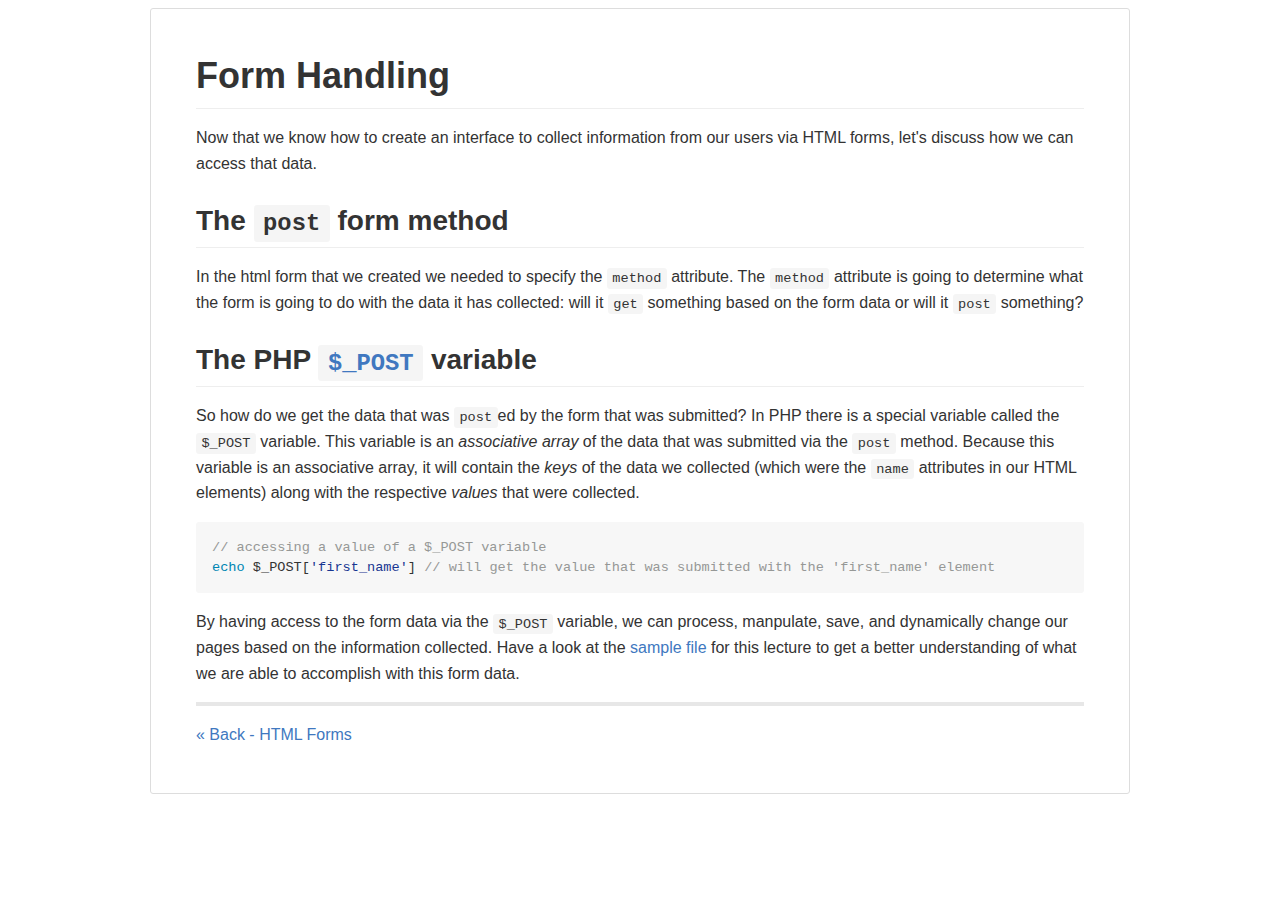
<file: notes/lecture11/2-HandleForm.html>
<!DOCTYPE html><html><head><meta charset="utf-8"><style>@font-face {
  font-family: octicons-anchor;
  src: url([data-uri]) format('woff');
}

* {
    box-sizing: border-box;
}

body {
    width: 980px;
    margin-right: auto;
    margin-left: auto;
}

body .markdown-body {
    padding: 45px;
    border: 1px solid #ddd;
    border-radius: 3px;
    word-wrap: break-word;
}

pre {
    font: 12px Consolas, "Liberation Mono", Menlo, Courier, monospace;
}

.markdown-body {
  -webkit-text-size-adjust: 100%;
  text-size-adjust: 100%;
  color: #333;
  font-family: "Helvetica Neue", Helvetica, "Segoe UI", Arial, freesans, sans-serif, "Apple Color Emoji", "Segoe UI Emoji", "Segoe UI Symbol";
  font-size: 16px;
  line-height: 1.6;
  word-wrap: break-word;
}

.markdown-body a {
  background-color: transparent;
}

.markdown-body a:active,
.markdown-body a:hover {
  outline: 0;
}

.markdown-body strong {
  font-weight: bold;
}

.markdown-body h1 {
  font-size: 2em;
  margin: 0.67em 0;
}

.markdown-body img {
  border: 0;
}

.markdown-body hr {
  box-sizing: content-box;
  height: 0;
}

.markdown-body pre {
  overflow: auto;
}

.markdown-body code,
.markdown-body kbd,
.markdown-body pre {
  font-family: monospace, monospace;
  font-size: 1em;
}

.markdown-body input {
  color: inherit;
  font: inherit;
  margin: 0;
}

.markdown-body html input[disabled] {
  cursor: default;
}

.markdown-body input {
  line-height: normal;
}

.markdown-body input[type="checkbox"] {
  box-sizing: border-box;
  padding: 0;
}

.markdown-body table {
  border-collapse: collapse;
  border-spacing: 0;
}

.markdown-body td,
.markdown-body th {
  padding: 0;
}

.markdown-body input {
  font: 13px / 1.4 Helvetica, arial, nimbussansl, liberationsans, freesans, clean, sans-serif, "Apple Color Emoji", "Segoe UI Emoji", "Segoe UI Symbol";
}

.markdown-body a {
  color: #4078c0;
  text-decoration: none;
}

.markdown-body a:hover,
.markdown-body a:active {
  text-decoration: underline;
}

.markdown-body hr {
  height: 0;
  margin: 15px 0;
  overflow: hidden;
  background: transparent;
  border: 0;
  border-bottom: 1px solid #ddd;
}

.markdown-body hr:before {
  display: table;
  content: "";
}

.markdown-body hr:after {
  display: table;
  clear: both;
  content: "";
}

.markdown-body h1,
.markdown-body h2,
.markdown-body h3,
.markdown-body h4,
.markdown-body h5,
.markdown-body h6 {
  margin-top: 15px;
  margin-bottom: 15px;
  line-height: 1.1;
}

.markdown-body h1 {
  font-size: 30px;
}

.markdown-body h2 {
  font-size: 21px;
}

.markdown-body h3 {
  font-size: 16px;
}

.markdown-body h4 {
  font-size: 14px;
}

.markdown-body h5 {
  font-size: 12px;
}

.markdown-body h6 {
  font-size: 11px;
}

.markdown-body blockquote {
  margin: 0;
}

.markdown-body ul,
.markdown-body ol {
  padding: 0;
  margin-top: 0;
  margin-bottom: 0;
}

.markdown-body ol ol,
.markdown-body ul ol {
  list-style-type: lower-roman;
}

.markdown-body ul ul ol,
.markdown-body ul ol ol,
.markdown-body ol ul ol,
.markdown-body ol ol ol {
  list-style-type: lower-alpha;
}

.markdown-body dd {
  margin-left: 0;
}

.markdown-body code {
  font-family: Consolas, "Liberation Mono", Menlo, Courier, monospace;
  font-size: 12px;
}

.markdown-body pre {
  margin-top: 0;
  margin-bottom: 0;
  font: 12px Consolas, "Liberation Mono", Menlo, Courier, monospace;
}

.markdown-body .select::-ms-expand {
  opacity: 0;
}

.markdown-body .octicon {
  font: normal normal normal 16px/1 octicons-anchor;
  display: inline-block;
  text-decoration: none;
  text-rendering: auto;
  -webkit-font-smoothing: antialiased;
  -moz-osx-font-smoothing: grayscale;
  -webkit-user-select: none;
  -moz-user-select: none;
  -ms-user-select: none;
  user-select: none;
}

.markdown-body .octicon-link:before {
  content: '\f05c';
}

.markdown-body:before {
  display: table;
  content: "";
}

.markdown-body:after {
  display: table;
  clear: both;
  content: "";
}

.markdown-body>*:first-child {
  margin-top: 0 !important;
}

.markdown-body>*:last-child {
  margin-bottom: 0 !important;
}

.markdown-body a:not([href]) {
  color: inherit;
  text-decoration: none;
}

.markdown-body .anchor {
  display: inline-block;
  padding-right: 2px;
  margin-left: -18px;
}

.markdown-body .anchor:focus {
  outline: none;
}

.markdown-body h1,
.markdown-body h2,
.markdown-body h3,
.markdown-body h4,
.markdown-body h5,
.markdown-body h6 {
  margin-top: 1em;
  margin-bottom: 16px;
  font-weight: bold;
  line-height: 1.4;
}

.markdown-body h1 .octicon-link,
.markdown-body h2 .octicon-link,
.markdown-body h3 .octicon-link,
.markdown-body h4 .octicon-link,
.markdown-body h5 .octicon-link,
.markdown-body h6 .octicon-link {
  color: #000;
  vertical-align: middle;
  visibility: hidden;
}

.markdown-body h1:hover .anchor,
.markdown-body h2:hover .anchor,
.markdown-body h3:hover .anchor,
.markdown-body h4:hover .anchor,
.markdown-body h5:hover .anchor,
.markdown-body h6:hover .anchor {
  text-decoration: none;
}

.markdown-body h1:hover .anchor .octicon-link,
.markdown-body h2:hover .anchor .octicon-link,
.markdown-body h3:hover .anchor .octicon-link,
.markdown-body h4:hover .anchor .octicon-link,
.markdown-body h5:hover .anchor .octicon-link,
.markdown-body h6:hover .anchor .octicon-link {
  visibility: visible;
}

.markdown-body h1 {
  padding-bottom: 0.3em;
  font-size: 2.25em;
  line-height: 1.2;
  border-bottom: 1px solid #eee;
}

.markdown-body h1 .anchor {
  line-height: 1;
}

.markdown-body h2 {
  padding-bottom: 0.3em;
  font-size: 1.75em;
  line-height: 1.225;
  border-bottom: 1px solid #eee;
}

.markdown-body h2 .anchor {
  line-height: 1;
}

.markdown-body h3 {
  font-size: 1.5em;
  line-height: 1.43;
}

.markdown-body h3 .anchor {
  line-height: 1.2;
}

.markdown-body h4 {
  font-size: 1.25em;
}

.markdown-body h4 .anchor {
  line-height: 1.2;
}

.markdown-body h5 {
  font-size: 1em;
}

.markdown-body h5 .anchor {
  line-height: 1.1;
}

.markdown-body h6 {
  font-size: 1em;
  color: #777;
}

.markdown-body h6 .anchor {
  line-height: 1.1;
}

.markdown-body p,
.markdown-body blockquote,
.markdown-body ul,
.markdown-body ol,
.markdown-body dl,
.markdown-body table,
.markdown-body pre {
  margin-top: 0;
  margin-bottom: 16px;
}

.markdown-body hr {
  height: 4px;
  padding: 0;
  margin: 16px 0;
  background-color: #e7e7e7;
  border: 0 none;
}

.markdown-body ul,
.markdown-body ol {
  padding-left: 2em;
}

.markdown-body ul ul,
.markdown-body ul ol,
.markdown-body ol ol,
.markdown-body ol ul {
  margin-top: 0;
  margin-bottom: 0;
}

.markdown-body li>p {
  margin-top: 16px;
}

.markdown-body dl {
  padding: 0;
}

.markdown-body dl dt {
  padding: 0;
  margin-top: 16px;
  font-size: 1em;
  font-style: italic;
  font-weight: bold;
}

.markdown-body dl dd {
  padding: 0 16px;
  margin-bottom: 16px;
}

.markdown-body blockquote {
  padding: 0 15px;
  color: #777;
  border-left: 4px solid #ddd;
}

.markdown-body blockquote>:first-child {
  margin-top: 0;
}

.markdown-body blockquote>:last-child {
  margin-bottom: 0;
}

.markdown-body table {
  display: block;
  width: 100%;
  overflow: auto;
  word-break: normal;
  word-break: keep-all;
}

.markdown-body table th {
  font-weight: bold;
}

.markdown-body table th,
.markdown-body table td {
  padding: 6px 13px;
  border: 1px solid #ddd;
}

.markdown-body table tr {
  background-color: #fff;
  border-top: 1px solid #ccc;
}

.markdown-body table tr:nth-child(2n) {
  background-color: #f8f8f8;
}

.markdown-body img {
  max-width: 100%;
  box-sizing: content-box;
  background-color: #fff;
}

.markdown-body code {
  padding: 0;
  padding-top: 0.2em;
  padding-bottom: 0.2em;
  margin: 0;
  font-size: 85%;
  background-color: rgba(0,0,0,0.04);
  border-radius: 3px;
}

.markdown-body code:before,
.markdown-body code:after {
  letter-spacing: -0.2em;
  content: "\00a0";
}

.markdown-body pre>code {
  padding: 0;
  margin: 0;
  font-size: 100%;
  word-break: normal;
  white-space: pre;
  background: transparent;
  border: 0;
}

.markdown-body .highlight {
  margin-bottom: 16px;
}

.markdown-body .highlight pre,
.markdown-body pre {
  padding: 16px;
  overflow: auto;
  font-size: 85%;
  line-height: 1.45;
  background-color: #f7f7f7;
  border-radius: 3px;
}

.markdown-body .highlight pre {
  margin-bottom: 0;
  word-break: normal;
}

.markdown-body pre {
  word-wrap: normal;
}

.markdown-body pre code {
  display: inline;
  max-width: initial;
  padding: 0;
  margin: 0;
  overflow: initial;
  line-height: inherit;
  word-wrap: normal;
  background-color: transparent;
  border: 0;
}

.markdown-body pre code:before,
.markdown-body pre code:after {
  content: normal;
}

.markdown-body kbd {
  display: inline-block;
  padding: 3px 5px;
  font-size: 11px;
  line-height: 10px;
  color: #555;
  vertical-align: middle;
  background-color: #fcfcfc;
  border: solid 1px #ccc;
  border-bottom-color: #bbb;
  border-radius: 3px;
  box-shadow: inset 0 -1px 0 #bbb;
}

.markdown-body .pl-c {
  color: #969896;
}

.markdown-body .pl-c1,
.markdown-body .pl-s .pl-v {
  color: #0086b3;
}

.markdown-body .pl-e,
.markdown-body .pl-en {
  color: #795da3;
}

.markdown-body .pl-s .pl-s1,
.markdown-body .pl-smi {
  color: #333;
}

.markdown-body .pl-ent {
  color: #63a35c;
}

.markdown-body .pl-k {
  color: #a71d5d;
}

.markdown-body .pl-pds,
.markdown-body .pl-s,
.markdown-body .pl-s .pl-pse .pl-s1,
.markdown-body .pl-sr,
.markdown-body .pl-sr .pl-cce,
.markdown-body .pl-sr .pl-sra,
.markdown-body .pl-sr .pl-sre {
  color: #183691;
}

.markdown-body .pl-v {
  color: #ed6a43;
}

.markdown-body .pl-id {
  color: #b52a1d;
}

.markdown-body .pl-ii {
  background-color: #b52a1d;
  color: #f8f8f8;
}

.markdown-body .pl-sr .pl-cce {
  color: #63a35c;
  font-weight: bold;
}

.markdown-body .pl-ml {
  color: #693a17;
}

.markdown-body .pl-mh,
.markdown-body .pl-mh .pl-en,
.markdown-body .pl-ms {
  color: #1d3e81;
  font-weight: bold;
}

.markdown-body .pl-mq {
  color: #008080;
}

.markdown-body .pl-mi {
  color: #333;
  font-style: italic;
}

.markdown-body .pl-mb {
  color: #333;
  font-weight: bold;
}

.markdown-body .pl-md {
  background-color: #ffecec;
  color: #bd2c00;
}

.markdown-body .pl-mi1 {
  background-color: #eaffea;
  color: #55a532;
}

.markdown-body .pl-mdr {
  color: #795da3;
  font-weight: bold;
}

.markdown-body .pl-mo {
  color: #1d3e81;
}

.markdown-body kbd {
  display: inline-block;
  padding: 3px 5px;
  font: 11px Consolas, "Liberation Mono", Menlo, Courier, monospace;
  line-height: 10px;
  color: #555;
  vertical-align: middle;
  background-color: #fcfcfc;
  border: solid 1px #ccc;
  border-bottom-color: #bbb;
  border-radius: 3px;
  box-shadow: inset 0 -1px 0 #bbb;
}

.markdown-body .plan-price-unit {
  color: #767676;
  font-weight: normal;
}

.markdown-body .task-list-item {
  list-style-type: none;
}

.markdown-body .task-list-item+.task-list-item {
  margin-top: 3px;
}

.markdown-body .task-list-item input {
  margin: 0 0.35em 0.25em -1.6em;
  vertical-align: middle;
}

.markdown-body .plan-choice {
  padding: 15px;
  padding-left: 40px;
  display: block;
  border: 1px solid #e0e0e0;
  position: relative;
  font-weight: normal;
  background-color: #fafafa;
}

.markdown-body .plan-choice.open {
  background-color: #fff;
}

.markdown-body .plan-choice.open .plan-choice-seat-breakdown {
  display: block;
}

.markdown-body .plan-choice-free {
  border-radius: 3px 3px 0 0;
}

.markdown-body .plan-choice-paid {
  border-radius: 0 0 3px 3px;
  border-top: 0;
  margin-bottom: 20px;
}

.markdown-body .plan-choice-radio {
  position: absolute;
  left: 15px;
  top: 18px;
}

.markdown-body .plan-choice-exp {
  color: #999;
  font-size: 12px;
  margin-top: 5px;
}

.markdown-body .plan-choice-seat-breakdown {
  margin-top: 10px;
  display: none;
}

.markdown-body :checked+.radio-label {
  z-index: 1;
  position: relative;
  border-color: #4078c0;
}
</style><title>2-HandleForm</title></head><body><article class="markdown-body"><h1>
<a id="user-content-form-handling" class="anchor" href="#form-handling" aria-hidden="true"><span aria-hidden="true" class="octicon octicon-link"></span></a>Form Handling</h1>
<p>Now that we know how to create an interface to collect information from our users via HTML forms, let's discuss how we can access that data.</p>
<h2>
<a id="user-content-the-post-form-method" class="anchor" href="#the-post-form-method" aria-hidden="true"><span aria-hidden="true" class="octicon octicon-link"></span></a>The <code>post</code> form method</h2>
<p>In the html form that we created we needed to specify the <code>method</code> attribute.  The <code>method</code> attribute is going to determine what the form is going to do with the data it has collected: will it <code>get</code> something based on the form data or will it <code>post</code> something?</p>
<h2>
<a id="user-content-the-php-_post-variable" class="anchor" href="#the-php-_post-variable" aria-hidden="true"><span aria-hidden="true" class="octicon octicon-link"></span></a>The PHP <a href="http://php.net/manual/en/reserved.variables.post.php"><code>$_POST</code></a> variable</h2>
<p>So how do we get the data that was <code>post</code>ed by the form that was submitted?  In PHP there is a special variable called the <code>$_POST</code> variable.  This variable is an <em>associative array</em> of the data that was submitted via the <code>post</code> method.  Because this variable is an associative array, it will contain the <em>keys</em> of the data we collected (which were the <code>name</code> attributes in our HTML elements) along with the respective <em>values</em> that were collected.</p>
<div class="highlight highlight-text-html-php"><pre><span class="pl-s1"><span class="pl-c"><span class="pl-c">//</span> accessing a value of a $_POST variable</span></span>
<span class="pl-s1"><span class="pl-c1">echo</span> <span class="pl-smi">$_POST</span>[<span class="pl-s"><span class="pl-pds">'</span>first_name<span class="pl-pds">'</span></span>] <span class="pl-c"><span class="pl-c">//</span> will get the value that was submitted with the 'first_name' element</span></span></pre></div>
<p>By having access to the form data via the <code>$_POST</code> variable, we can process, manpulate, save, and dynamically change our pages based on the information collected.  Have a look at the <a href="/samples/lecture11/form-handling/index.php">sample file</a> for this lecture to get a better understanding of what we are able to accomplish with this form data.</p>
<hr>
<p><a href="/Users/yestevez/Projects/cisc2350/notes/lecture11/1-HTMLForms.md">« Back - HTML Forms</a></p>
</article></body></html>
</file>
<file: samples/lecture5/css/style.css>
.intro {
	background-color: rgb(65, 23, 100);
	position: relative;
}

.outro {
	background-color: #ccc;
	position: relative;
}

span {
	text-decoration: underline;
}

.body-text {
	font-size: 16px;
	line-height: 1.3;
	position: absolute;
	top: 10px;
	right: 100px;
}

h2 {
	float: right;
	position: relative;
}

p {
	clear: right;
}
</file>
<file: samples/responsive-website/css/style.css>
/* Noramlize */

html, body {
	margin: 0;
	padding: 0;
	position: relative;
	color: #231F20;
}

/* Give our body a spacey background image */
body {
	background-image: url("../img/gradient-from-black.jpg");
	background-attachment: fixed;
}

/* Typography */

h1, h2, h3, p {
	margin: 0;
}

h1 {
	font-family: 'Audiowide', cursive;
	font-size: 3rem;
	text-align: center;
}

h2, h3 {
	font-family: 'Overpass Mono', monospace;
	font-size: 2rem;
	text-align: center;
}

p, a {
	font-family: 'Open Sans', 'Helvetica', sans-serif;
}

/* Header */

header {
	padding: 10rem 0 10rem;
	color: #fff;
}

header h1 {
	margin: 0 0 1rem;
}

header h1:after {
	content: '';
	height: 1px;
	width: 30%;
	display: block;
	margin: 1rem auto 0;
	background-color: white;
}

header h2 {
	margin: 0;
}

/* nav and footer */
nav,
footer {
	background-color: #212A34;;
}

nav a,
footer a {
	color: #E3E7F0;
	text-decoration: none;
}

nav a:hover,
footer a:hover {
	color: #E3E7F0;
	cursor: pointer;
	text-decoration: underline;
}

/* nav */
nav {
	padding: 1rem;
	text-align: center;
	font-size: 1.2rem;
	/*background-color: #377CBF;*/
}

nav ul {
	list-style: none;
}

nav li {
	display: inline-block;
}

/* select any li that is not the last child */
nav li:not(:last-child) {
	margin-right: 4rem;
}

nav a {
	text-decoration: none;
	transition: all .3s;
}

nav a:hover {
	text-decoration: underline;
}

/* site sections */

.section-info {
	padding: 3rem 20%;
	margin: 0;
	max-width: 1020px;
	clear: both;
}

.section-info h3 {
	margin-bottom: 4rem;
}

/* every even .section-info element */
.section-info:nth-child(even) {
	background-color: #FBFBFB;
}

/* the first .section-info and every odd .section-info */
.section-info:nth-child(odd),
.section-info:first-of-type {
	background-color: #FFF;
}

/* Alternate the sides of the image based on odd or even numbered section */
.section-info:nth-child(odd) .info-pair :first-child,
.section-info:nth-child(even) .info-pair :last-child {
	float: right;
}

.section-info:nth-child(even) .info-pair :first-child {
	float: left;
}

/* Make sure first section image is floated to the right */
.section-info:first-of-type .info-pair :first-child {
	float: right;
}

.section-info:first-of-type .info-pair :last-child {
	float: left;
}

/* section info */

.info-pair {
	margin: 0 auto;
	display: table;
}

.info-pair p,
.info-pair img {
	display: inline-block;
	vertical-align: middle;
}

.info-pair p {
	max-width: 50%;
	min-width: 30%;
}

.info-pair img {
	width: 150px;
}

/* footer */

footer {
	padding: 2rem;
	text-align: center;
}

img {
	width: 50%;
	height: auto;
}


@media only screen and (min-width: 768px) {
	html {
		font-size: 1rem;
	}
}
</file>
<file: samples/website/css/style.css>
/* Noramlize */

html, body {
	margin: 0;
	padding: 0;
	position: relative;
	color: #231F20;
}

/* Give our body a spacey background image */
body {
	background-image: url("../img/gradient-from-black.jpg");
	background-attachment: fixed;
}

/* Typography */

h1, h2, h3, p {
	margin: 0;
}

h1 {
	font-family: 'Audiowide', cursive;
	font-size: 3rem;
	text-align: center;
}

h2, h3 {
	font-family: 'Overpass Mono', monospace;
	font-size: 2rem;
	text-align: center;
}

p, a {
	font-family: 'Open Sans', 'Helvetica', sans-serif;
}

/* Header */

header {
	padding: 10rem 0 10rem;
	color: #fff;
}

header h1 {
	margin: 0 0 1rem;
}

header h1:after {
	content: '';
	height: 1px;
	width: 30%;
	display: block;
	margin: 1rem auto 0;
	background-color: white;
}

header h2 {
	margin: 0;
}

/* nav and footer */
nav,
footer {
	background-color: #212A34;;
}

nav a,
footer a {
	color: #E3E7F0;
	text-decoration: none;
}

nav a:hover,
footer a:hover {
	color: #E3E7F0;
	cursor: pointer;
	text-decoration: underline;
}

/* nav */
nav {
	padding: 1rem;
	text-align: center;
	font-size: 1.2rem;
	/*background-color: #377CBF;*/
}

nav ul {
	list-style: none;
}

nav li {
	display: inline-block;
}

/* select any li that is not the last child */
nav li:not(:last-child) {
	margin-right: 4rem;
}

nav a {
	text-decoration: none;
	transition: all .3s;
}

nav a:hover {
	text-decoration: underline;
}

/* site sections */

.section-info {
	padding: 3rem 20%;
	margin: 0;
	max-width: 1020px;
	clear: both;
}

.section-info h3 {
	margin-bottom: 4rem;
}

/* every even .section-info element */
.section-info:nth-child(even) {
	background-color: #FBFBFB;
}

/* the first .section-info and every odd .section-info */
.section-info:nth-child(odd),
.section-info:first-of-type {
	background-color: #FFF;
}

/* Alternate the sides of the image based on odd or even numbered section */
.section-info:nth-child(odd) .info-pair :first-child,
.section-info:nth-child(even) .info-pair :last-child {
	float: right;
}

.section-info:nth-child(even) .info-pair :first-child {
	float: left;
}

/* Make sure first section image is floated to the right */
.section-info:first-of-type .info-pair :first-child {
	float: right;
}

.section-info:first-of-type .info-pair :last-child {
	float: left;
}

/* section info */

.info-pair {
	margin: 0 auto;
	display: table;
}

.info-pair p,
.info-pair img {
	display: inline-block;
	vertical-align: middle;
}

.info-pair p {
	max-width: 50%;
	min-width: 30%;
}

.info-pair img {
	width: 150px;
}

/* footer */

footer {
	padding: 2rem;
	text-align: center;
}
</file>
